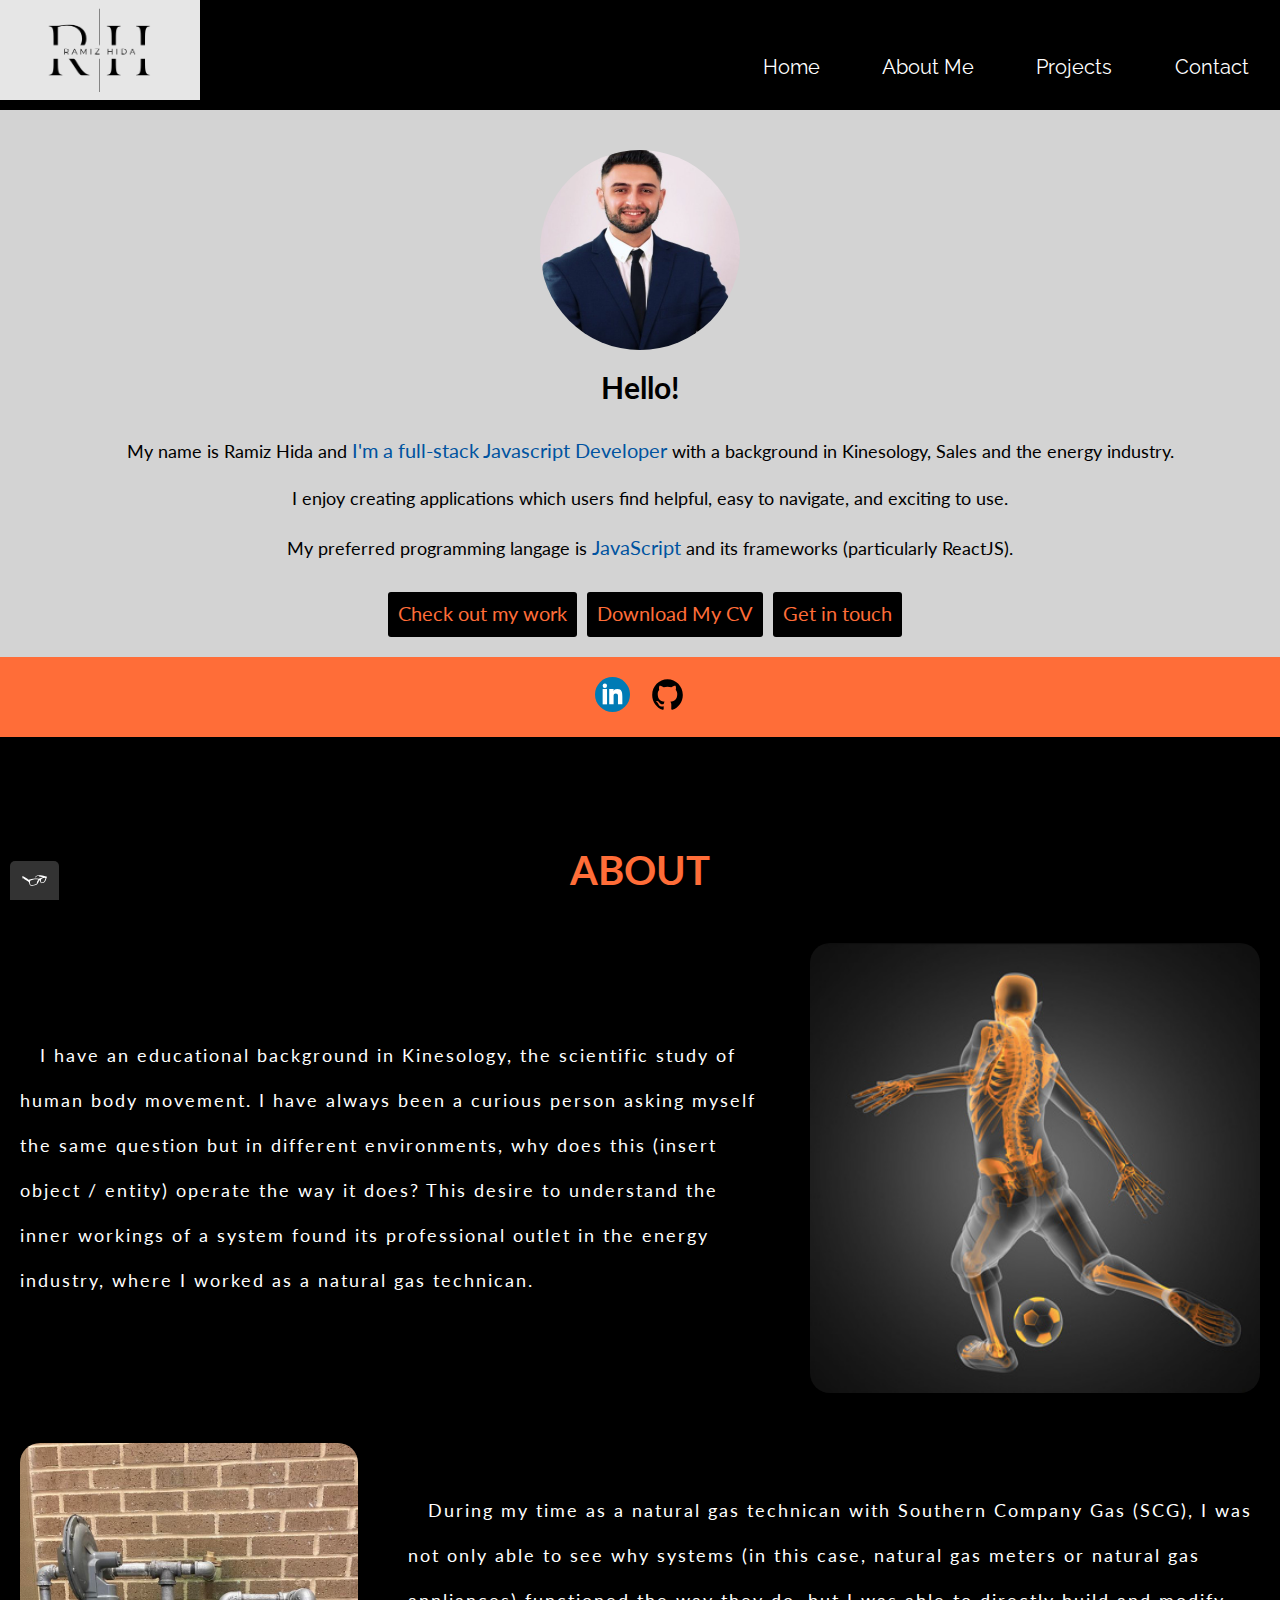
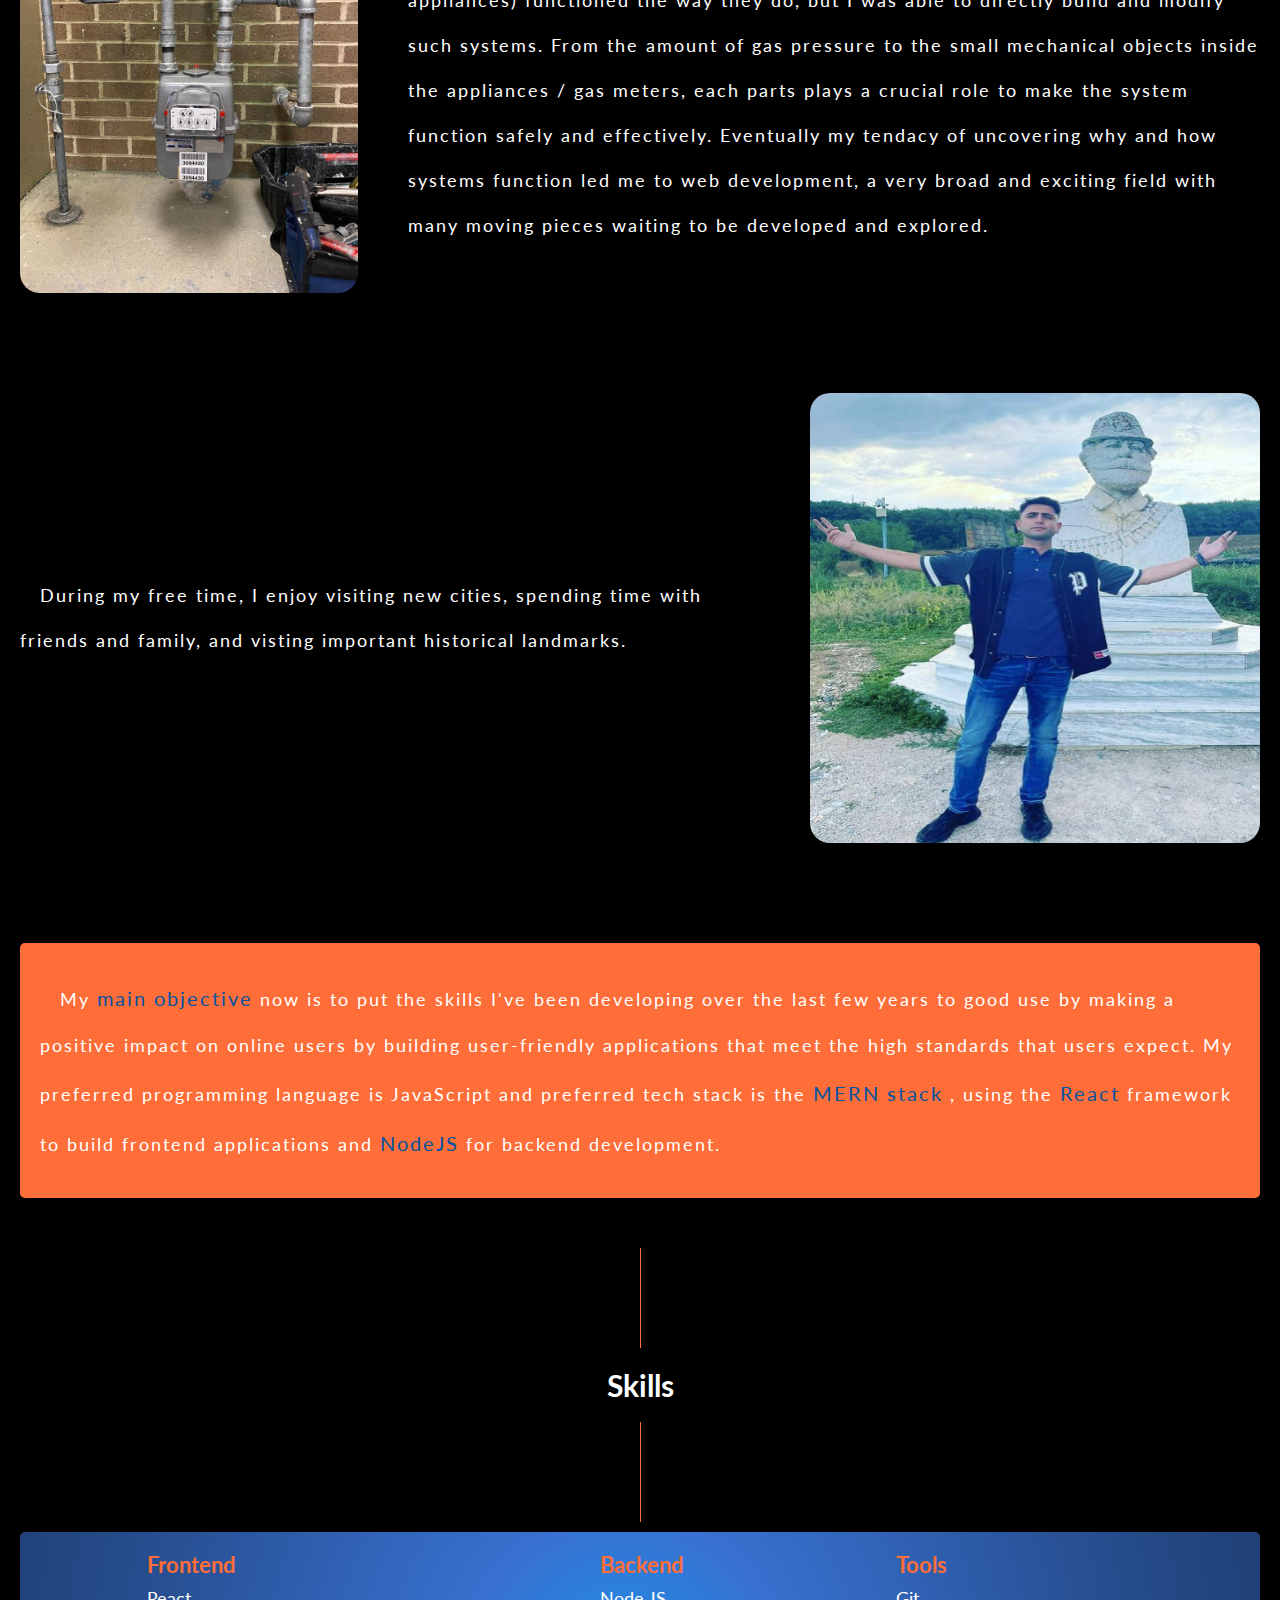
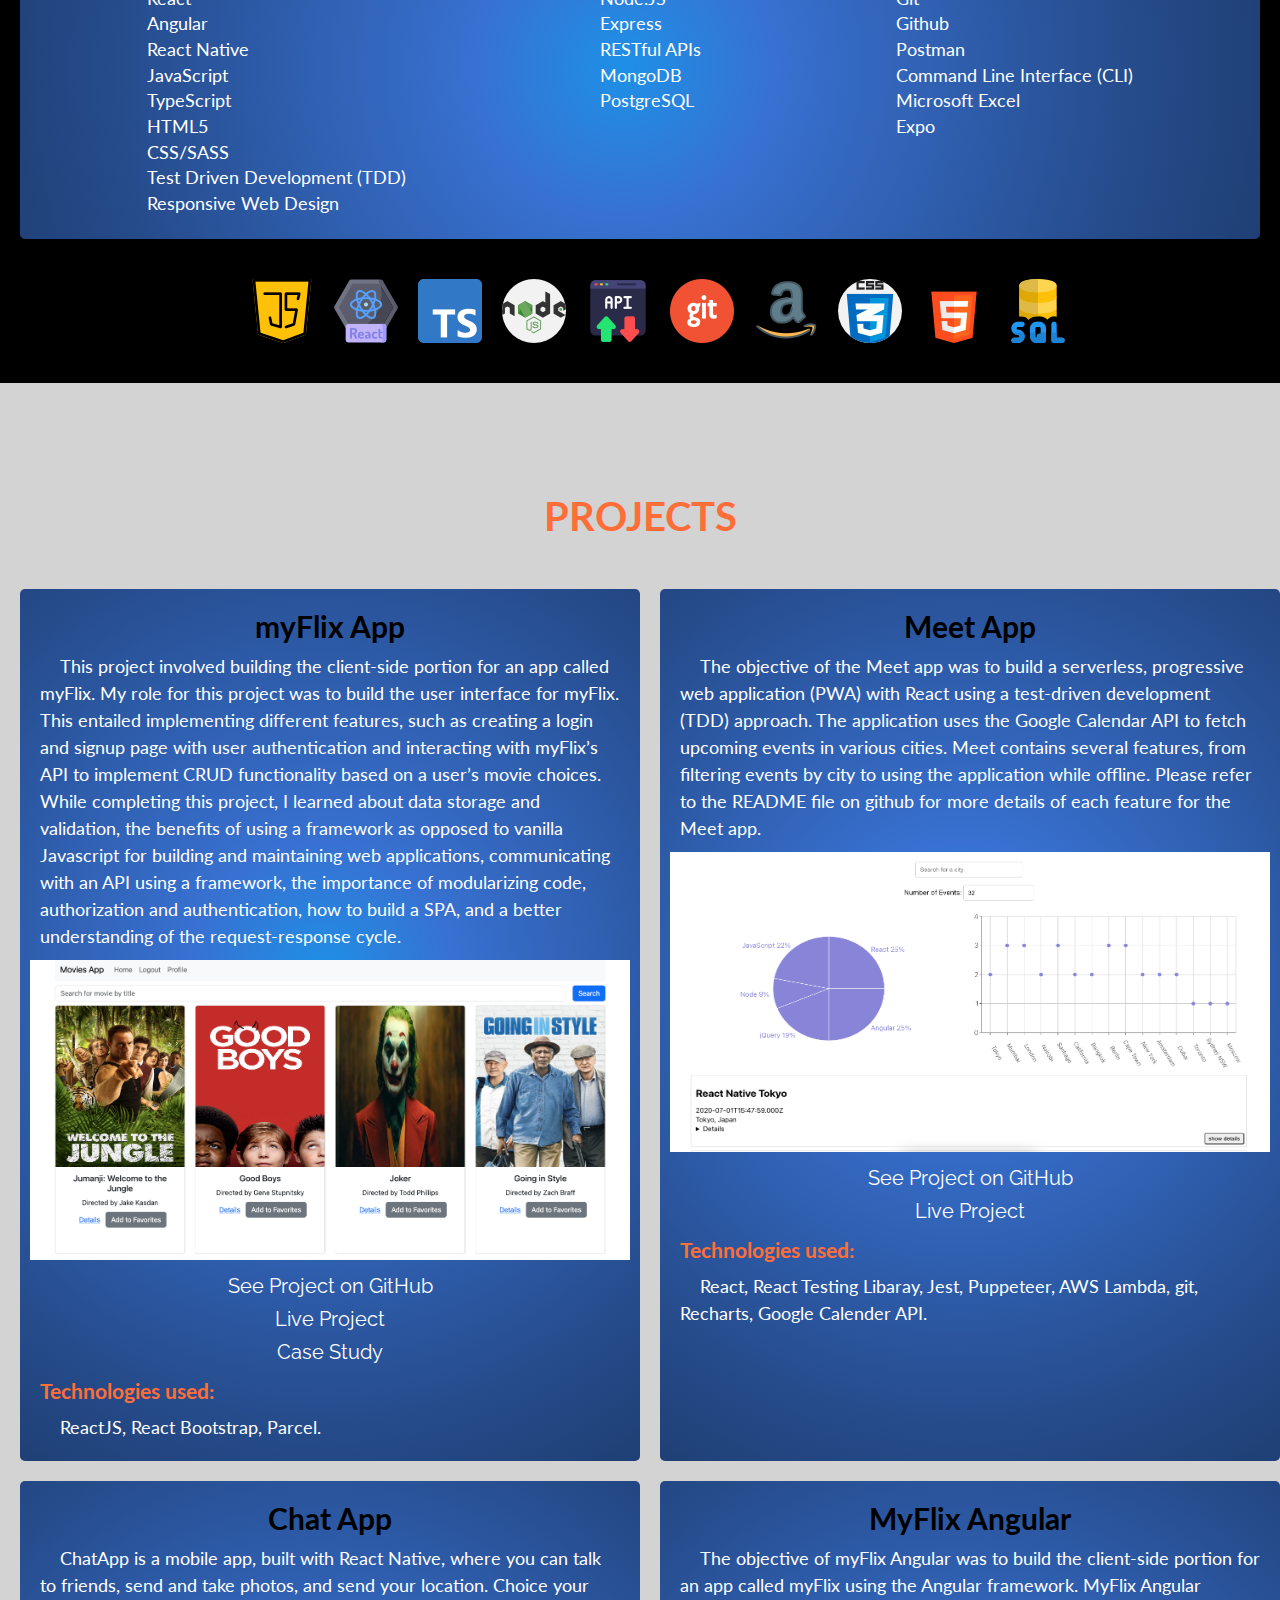
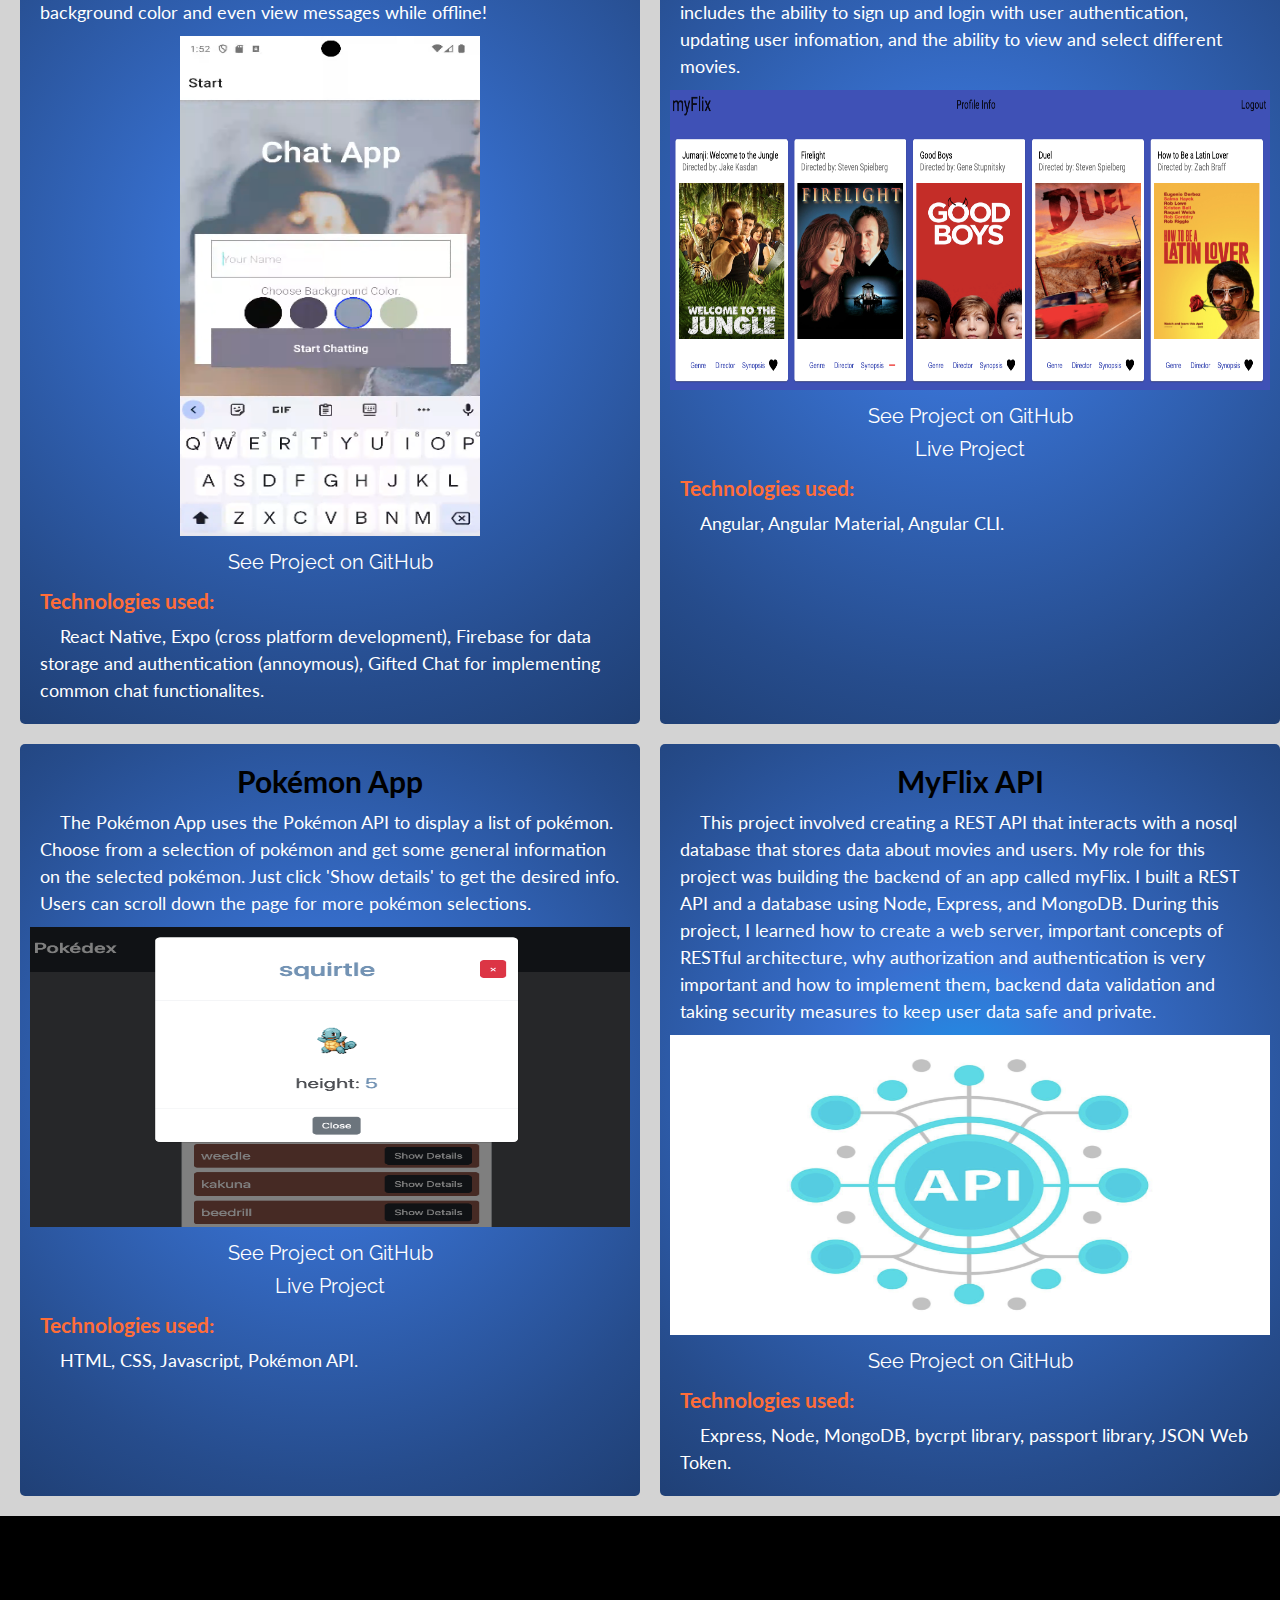
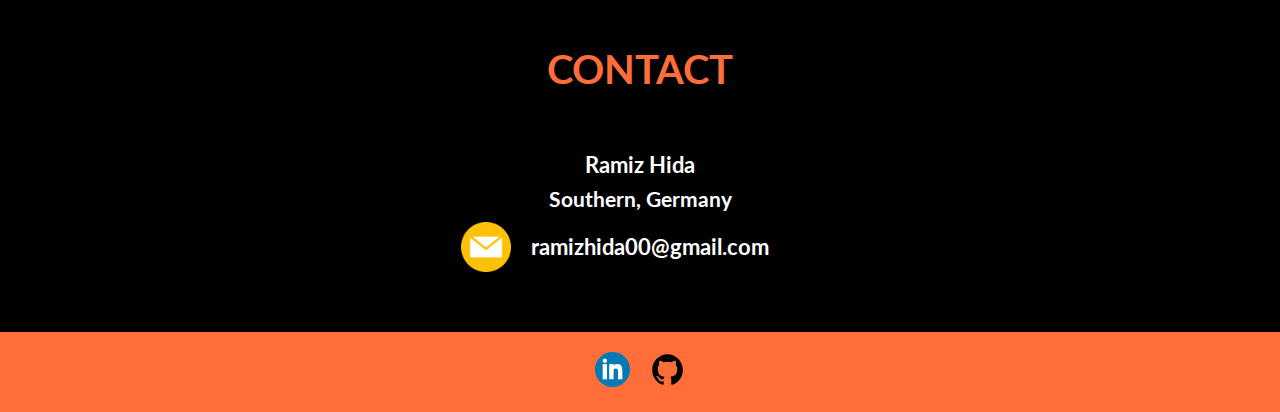
<file: index.html>
<!DOCTYPE html>
<html lang="en">
  <head>
    <meta charset="UTF-8" />
    <meta http-equiv="X-UA-Compatible" content="IE=edge" />
    <meta name="viewport" content="width=device-width, initial-scale=1.0" />
    <link rel="shortcut icon" href="./img/favicon.png" />
    <link rel="preconnect" href="https://fonts.googleapis.com" />
    <link rel="preconnect" href="https://fonts.gstatic.com" crossorigin />
    <link
      href="https://fonts.googleapis.com/css2?family=Lato:ital,wght@0,400;1,700&display=swap"
      rel="stylesheet"
    />
    <link rel="preconnect" href="https://fonts.googleapis.com" />
    <link rel="preconnect" href="https://fonts.gstatic.com" crossorigin />
    <link
      href="https://fonts.googleapis.com/css2?family=Raleway:wght@300&display=swap"
      rel="stylesheet"
    />
    <link rel="stylesheet" href="./css/normalize.css" />
    <link rel="stylesheet" type="text/css" href="./css/style.production.css" />
    <title>Ramiz Hida</title>
  </head>
  <body>
    <nav id="home--page">
      <div class="heading--container">
        <a href="./index.html" id="logo--link">
          <img
            src="./img/logo.png"
            class="logo__img page-header__item"
            alt="A logo photo"
          />
        </a>
        <ul class="heading collapsed">
          <li>
            <a href="#home--page">Home</a>
          </li>
          <li id="about"><a href="#about-sec">About Me</a></li>
          <li><a href="#projects-sec" id="projects">Projects</a></li>
          <li><a href="#contact-sec">Contact</a></li>
        </ul>
        <?xml version="1.0" encoding="utf-8"?><!-- Generator: Adobe Illustrator 15.0.0, SVG Export Plug-In . SVG Version: 6.00 Build 0)  --><!DOCTYPE svg PUBLIC "-//W3C//DTD SVG 1.1//EN" "http://www.w3.org/Graphics/SVG/1.1/DTD/svg11.dtd">
        <svg
          fill="#FD7E14"
          xmlns="http://www.w3.org/2000/svg"
          xmlns:xlink="http://www.w3.org/1999/xlink"
          viewBox="0 0 50 50"
          width="70px"
          height="70px"
          class="menu-icon"
        >
          <line
            fill="none"
            stroke="#FD7E14"
            stroke-width="5"
            stroke-miterlimit="10"
            x1="50"
            y1="25"
            x2="0"
            y2="25"
          />
          <line
            fill="none"
            stroke="#FD7E14"
            stroke-width="5"
            stroke-miterlimit="10"
            x1="50"
            y1="10"
            x2="0"
            y2="10"
          />
          <line
            fill="none"
            stroke="#FD7E14"
            stroke-width="5"
            stroke-miterlimit="10"
            x1="0"
            y1="40"
            x2="50"
            y2="40"
          />
        </svg>
      </div>
    </nav>
    <section class="top-section">
      <img
        src="./img/portrait.png"
        id="profile-pic"
        alt="Ramiz Hida Portrait"
      />
      <h1>Hello!</h1>
      <p>
        My name is Ramiz Hida and
        <span>I'm a full-stack Javascript Developer</span> with a background in
        Kinesology, Sales and the energy industry.
      </p>

      <p>
        I enjoy creating applications which users find helpful, easy to
        navigate, and exciting to use.
      </p>
      <p>
        My preferred programming langage is
        <span class="lo">JavaScript</span> and its frameworks (particularly
        ReactJS).
      </p>
      <div class="top-btns">
        <a href="#projects-sec" class="btn">Check out my work</a>
        <a href="./RamizHida-CV.pdf" download class="btn">Download My CV</a>
        <a href="#contact-sec" class="btn">Get in touch</a>
      </div>
      <div class="socials">
        <a href="https://www.linkedin.com/in/ramiz-hida/" target="_blank">
          <?xml version="1.0" ?><!DOCTYPE svg PUBLIC '-//W3C//DTD SVG 1.0//EN' 'http://www.w3.org/TR/2001/REC-SVG-20010904/DTD/svg10.dtd'>
          <svg
            enable-background="new 0 0 32 32"
            height="30px"
            id="Layer_1"
            version="1.0"
            viewBox="0 0 32 32"
            width="30px"
            xml:space="preserve"
            xmlns="http://www.w3.org/2000/svg"
            xmlns:xlink="http://www.w3.org/1999/xlink"
          >
            <g>
              <circle
                clip-rule="evenodd"
                cx="16"
                cy="16"
                fill="#007BB5"
                fill-rule="evenodd"
                r="16"
              />
              <g>
                <rect fill="#FFFFFF" height="14" width="4" x="7" y="11" />
                <path
                  d="M20.499,11c-2.791,0-3.271,1.018-3.499,2v-2h-4v14h4v-8c0-1.297,0.703-2,2-2c1.266,0,2,0.688,2,2v8h4v-7    C25,14,24.479,11,20.499,11z"
                  fill="#FFFFFF"
                />
                <circle cx="9" cy="8" fill="#FFFFFF" r="2" />
              </g>
            </g>
            <g />
            <g />
            <g />
            <g />
            <g />
            <g />
          </svg>
        </a>
        <a href="https://github.com/RamizHida/" target="_blank">
          <?xml version="1.0" ?><!DOCTYPE svg PUBLIC '-//W3C//DTD SVG 1.1//EN' 'http://www.w3.org/Graphics/SVG/1.1/DTD/svg11.dtd'>
          <svg
            height="30px"
            id="Layer_1"
            style="enable-background: new 0 0 512 512"
            version="1.1"
            viewBox="0 0 512 512"
            width="30px"
            xml:space="preserve"
            xmlns="http://www.w3.org/2000/svg"
            xmlns:xlink="http://www.w3.org/1999/xlink"
          >
            <style type="text/css">
              <![CDATA[
                          .st0{fill-rule:evenodd;clip-rule:evenodd;}
                        ]]>
            </style>
            <g>
              <path
                class="st0"
                d="M256,32C132.3,32,32,134.8,32,261.7c0,101.5,64.2,187.5,153.2,217.9c11.2,2.1,15.3-5,15.3-11.1   c0-5.5-0.2-19.9-0.3-39.1c-62.3,13.9-75.5-30.8-75.5-30.8c-10.2-26.5-24.9-33.6-24.9-33.6c-20.3-14.3,1.5-14,1.5-14   c22.5,1.6,34.3,23.7,34.3,23.7c20,35.1,52.4,25,65.2,19.1c2-14.8,7.8-25,14.2-30.7c-49.7-5.8-102-25.5-102-113.5   c0-25.1,8.7-45.6,23-61.6c-2.3-5.8-10-29.2,2.2-60.8c0,0,18.8-6.2,61.6,23.5c17.9-5.1,37-7.6,56.1-7.7c19,0.1,38.2,2.6,56.1,7.7   c42.8-29.7,61.5-23.5,61.5-23.5c12.2,31.6,4.5,55,2.2,60.8c14.3,16.1,23,36.6,23,61.6c0,88.2-52.4,107.6-102.3,113.3   c8,7.1,15.2,21.1,15.2,42.5c0,30.7-0.3,55.5-0.3,63c0,6.1,4,13.3,15.4,11C415.9,449.1,480,363.1,480,261.7   C480,134.8,379.7,32,256,32z"
              />
            </g>
          </svg>
        </a>
      </div>
    </section>

    <!-- about -->
    <section id="about-sec">
      <div>
        <h2 class="section--title">ABOUT</h2>
      </div>
      <div class="desc-and-image">
        <p>
          I have an educational background in Kinesology, the scientific study
          of human body movement. I have always been a curious person asking
          myself the same question but in different environments, why does this
          (insert object / entity) operate the way it does? This desire to
          understand the inner workings of a system found its professional
          outlet in the energy industry, where I worked as a natural gas
          technican.
        </p>
        <img
          src="./img/kinesology.png"
          alt="biomechanics of human body"
          class="fun-images"
        />
      </div>

      <div class="desc-and-image" id="gas--desc">
        <img src="./img/gas-meter.jpg" alt="gas meter" class="fun-images" />
        <p>
          During my time as a natural gas technican with Southern Company Gas
          (SCG), I was not only able to see why systems (in this case, natural
          gas meters or natural gas appliances) functioned the way they do, but
          I was able to directly build and modify such systems. From the amount
          of gas pressure to the small mechanical objects inside the appliances
          / gas meters, each parts plays a crucial role to make the system
          function safely and effectively. Eventually my tendacy of uncovering
          why and how systems function led me to web development, a very broad
          and exciting field with many moving pieces waiting to be developed and
          explored.
        </p>
      </div>
      <div class="desc-and-image">
        <p>
          During my free time, I enjoy visiting new cities, spending time with
          friends and family, and visting important historical landmarks.
        </p>
        <div class="desc-and-image">
          <img
            src="./img/jashari.png"
            alt="a statue of an Albanian hero, Adem Jashari"
            class="fun-images"
          />
        </div>
      </div>
      <div class="desc-and-image objective">
        <p>
          My <span>main objective </span>now is to put the skills I've been
          developing over the last few years to good use by making a positive
          impact on online users by building user-friendly applications that
          meet the high standards that users expect. My preferred programming
          language is JavaScript and preferred tech stack is the
          <span>MERN stack</span> , using the <span>React</span> framework to
          build frontend applications and <span> NodeJS </span> for backend
          development.
        </p>
      </div>

      <div class="separator"></div>
      <h1 id="skills">Skills</h1>
      <div class="separator"></div>
      <div class="skills">
        <div>
          <h2>Frontend</h2>
          <ul>
            <li>React</li>
            <li>Angular</li>
            <li>React Native</li>
            <li>JavaScript</li>
            <li>TypeScript</li>
            <li>HTML5</li>
            <li>CSS/SASS</li>
            <li>Test Driven Development (TDD)</li>
            <li>Responsive Web Design</li>
          </ul>
        </div>
        <div>
          <h2>Backend</h2>
          <ul>
            <li>Node.JS</li>
            <li>Express</li>
            <li>RESTful APIs</li>
            <li>MongoDB</li>
            <li>PostgreSQL</li>
          </ul>
        </div>
        <div>
          <h2>Tools</h2>
          <ul>
            <li>Git</li>
            <li>Github</li>
            <li>Postman</li>
            <li>Command Line Interface (CLI)</li>
            <li>Microsoft Excel</li>
            <li>Expo</li>
          </ul>
        </div>
      </div>
      <div class="icon-sec">
        <img src="./icons/java-script.png" alt="javascript icon" />
        <img src="./icons/react.png" alt="react framework icon" />
        <img src="./icons/typescript.png" alt="typescript icon" />
        <img src="./icons/nodejs.png" alt="nodejs icon" />
        <img src="./icons/api.png" alt="api icon" />
        <img src="./icons/git.png" alt="git icon" />
        <img src="./icons/aws.png" alt="amazon web services icon" />
        <img src="./icons/css.png" alt="css icon" />
        <img src="./icons/html5.png" alt="html5 icon" />
        <img src="./icons/sql-server.png" alt="sql icon" id="last--icon" />
      </div>
    </section>
    <!-- work (projects) -->
    <section id="projects-sec">
      <div>
        <h2 class="section--title" id="projects--title">PROJECTS</h2>
      </div>
      <div class="grid">
        <!-- Grid Items here -->
        <div class="grid__item">
          <h2>myFlix App</h2>
          <p>
            This project involved building the client-side portion for an app
            called myFlix. My role for this project was to build the user
            interface for myFlix. This entailed implementing different features,
            such as creating a login and signup page with user authentication
            and interacting with myFlix’s API to implement CRUD functionality
            based on a user’s movie choices. While completing this project, I
            learned about data storage and validation, the benefits of using a
            framework as opposed to vanilla Javascript for building and
            maintaining web applications, communicating with an API using a
            framework, the importance of modularizing code, authorization and
            authentication, how to build a SPA, and a better understanding of
            the request-response cycle.
          </p>
          <img src="./img/myflix.png" alt="image of myflix app" />
          <div class="project-links">
            <a
              href="https://github.com/RamizHida/myFlix-client/"
              target="_blank"
              >See Project on GitHub</a
            >
            <a href="https://myflix-rh.netlify.app/login" target="_blank"
              >Live Project</a
            >
            <a href="https://ramizhida.github.io/CaseStudy/" target="_blank"
              >Case Study</a
            >
          </div>
          <h3>Technologies used:</h3>
          <p>ReactJS, React Bootstrap, Parcel.</p>
        </div>
        <div class="grid__item">
          <h2>Meet App</h2>
          <p>
            The objective of the Meet app was to build a serverless, progressive
            web application (PWA) with React using a test-driven development
            (TDD) approach. The application uses the Google Calendar API to
            fetch upcoming events in various cities. Meet contains several
            features, from filtering events by city to using the application
            while offline. Please refer to the README file on github for more
            details of each feature for the Meet app.
          </p>
          <img src="./img/Meet.png" alt="image of meet app user interface" />
          <div class="project-links">
            <a href="https://github.com/RamizHida/meet" target="_blank"
              >See Project on GitHub</a
            >
            <a href="https://ramizhida.github.io/meet/" target="_blank"
              >Live Project</a
            >
          </div>
          <h3>Technologies used:</h3>
          <p>
            React, React Testing Libaray, Jest, Puppeteer, AWS Lambda, git,
            Recharts, Google Calender API.
          </p>
        </div>
        <div class="grid__item">
          <h2>Chat App</h2>
          <p>
            ChatApp is a mobile app, built with React Native, where you can talk
            to friends, send and take photos, and send your location. Choice
            your background color and even view messages while offline!
          </p>
          <img
            src="./img/chatApp.png"
            id="chat"
            alt="image of chat app user interface"
          />
          <div class="project-links">
            <a href="https://github.com/RamizHida/ChatApp/" target="_blank"
              >See Project on GitHub</a
            >
          </div>
          <h3>Technologies used:</h3>
          <p>
            React Native, Expo (cross platform development), Firebase for data
            storage and authentication (annoymous), Gifted Chat for implementing
            common chat functionalites.
          </p>
        </div>
        <div class="grid__item">
          <h2>MyFlix Angular</h2>
          <p>
            The objective of myFlix Angular was to build the client-side portion
            for an app called myFlix using the Angular framework. MyFlix Angular
            includes the ability to sign up and login with user authentication,
            updating user infomation, and the ability to view and select
            different movies.
          </p>
          <img
            src="./img/myFlixAng.png"
            alt="image of myflix app user interface"
          />
          <div class="project-links">
            <a
              href="https://github.com/RamizHida/myFlix-Angular-client"
              target="_blank"
              >See Project on GitHub</a
            >
            <a
              href="https://ramizhida.github.io/myFlix-Angular-App/welcome"
              target="_blank"
              >Live Project</a
            >
          </div>
          <h3>Technologies used:</h3>
          <p>Angular, Angular Material, Angular CLI.</p>
        </div>
        <div class="grid__item">
          <h2>Pokémon App</h2>
          <p>
            The Pokémon App uses the Pokémon API to display a list of pokémon.
            Choose from a selection of pokémon and get some general information
            on the selected pokémon. Just click 'Show details' to get the
            desired info. Users can scroll down the page for more pokémon
            selections.
          </p>
          <img src="./img/pokedex.png" alt="image of pokedex app" />
          <div class="project-links">
            <a href="https://github.com/RamizHida/Pokedex-App/" target="_blank"
              >See Project on GitHub</a
            >
            <a href="https://ramizhida.github.io/Pokedex-App/" target="_blank"
              >Live Project</a
            >
          </div>
          <h3>Technologies used:</h3>
          <p>HTML, CSS, Javascript, Pokémon API.</p>
        </div>
        <div class="grid__item">
          <h2>MyFlix API</h2>
          <p>
            This project involved creating a REST API that interacts with a
            nosql database that stores data about movies and users. My role for
            this project was building the backend of an app called myFlix. I
            built a REST API and a database using Node, Express, and MongoDB.
            During this project, I learned how to create a web server, important
            concepts of RESTful architecture, why authorization and
            authentication is very important and how to implement them, backend
            data validation and taking security measures to keep user data safe
            and private.
          </p>
          <img src="./img/api.png" />
          <div class="project-links">
            <a href="https://github.com/RamizHida/myFlix" target="_blank"
              >See Project on GitHub</a
            >
          </div>
          <h3>Technologies used:</h3>
          <p>
            Express, Node, MongoDB, bycrpt library, passport library, JSON Web
            Token.
          </p>
        </div>
      </div>
    </section>

    <!-- contact -->
    <section id="contact-sec">
      <div>
        <h2 class="section--title">CONTACT</h2>
      </div>
      <h2>Ramiz Hida</h2>
      <h3>Southern, Germany</h3>
      <div class="email">
        <img src="./img/email.png" alt="email icon" id="email" />
        <h2>ramizhida00@gmail.com</h2>
      </div>
    </section>

    <!-- footer -->
    <footer>
      <a href="https://www.linkedin.com/in/ramiz-hida/" target="_blank">
        <?xml version="1.0" ?><!DOCTYPE svg PUBLIC '-//W3C//DTD SVG 1.0//EN' 'http://www.w3.org/TR/2001/REC-SVG-20010904/DTD/svg10.dtd'>
        <svg
          enable-background="new 0 0 32 32"
          height="30px"
          id="Layer_1"
          version="1.0"
          viewBox="0 0 32 32"
          width="30px"
          xml:space="preserve"
          xmlns="http://www.w3.org/2000/svg"
          xmlns:xlink="http://www.w3.org/1999/xlink"
        >
          <g>
            <circle
              clip-rule="evenodd"
              cx="16"
              cy="16"
              fill="#007BB5"
              fill-rule="evenodd"
              r="16"
            />
            <g>
              <rect fill="#FFFFFF" height="14" width="4" x="7" y="11" />
              <path
                d="M20.499,11c-2.791,0-3.271,1.018-3.499,2v-2h-4v14h4v-8c0-1.297,0.703-2,2-2c1.266,0,2,0.688,2,2v8h4v-7    C25,14,24.479,11,20.499,11z"
                fill="#FFFFFF"
              />
              <circle cx="9" cy="8" fill="#FFFFFF" r="2" />
            </g>
          </g>
          <g />
          <g />
          <g />
          <g />
          <g />
          <g />
        </svg>
      </a>
      <a href="https://github.com/RamizHida/" target="_blank">
        <?xml version="1.0" ?><!DOCTYPE svg PUBLIC '-//W3C//DTD SVG 1.1//EN' 'http://www.w3.org/Graphics/SVG/1.1/DTD/svg11.dtd'>
        <svg
          height="30px"
          id="Layer_1"
          style="enable-background: new 0 0 512 512"
          version="1.1"
          viewBox="0 0 512 512"
          width="30px"
          xml:space="preserve"
          xmlns="http://www.w3.org/2000/svg"
          xmlns:xlink="http://www.w3.org/1999/xlink"
        >
          <style type="text/css">
            <![CDATA[
                        .st0{fill-rule:evenodd;clip-rule:evenodd;}
                      ]]>
          </style>
          <g>
            <path
              class="st0"
              d="M256,32C132.3,32,32,134.8,32,261.7c0,101.5,64.2,187.5,153.2,217.9c11.2,2.1,15.3-5,15.3-11.1   c0-5.5-0.2-19.9-0.3-39.1c-62.3,13.9-75.5-30.8-75.5-30.8c-10.2-26.5-24.9-33.6-24.9-33.6c-20.3-14.3,1.5-14,1.5-14   c22.5,1.6,34.3,23.7,34.3,23.7c20,35.1,52.4,25,65.2,19.1c2-14.8,7.8-25,14.2-30.7c-49.7-5.8-102-25.5-102-113.5   c0-25.1,8.7-45.6,23-61.6c-2.3-5.8-10-29.2,2.2-60.8c0,0,18.8-6.2,61.6,23.5c17.9-5.1,37-7.6,56.1-7.7c19,0.1,38.2,2.6,56.1,7.7   c42.8-29.7,61.5-23.5,61.5-23.5c12.2,31.6,4.5,55,2.2,60.8c14.3,16.1,23,36.6,23,61.6c0,88.2-52.4,107.6-102.3,113.3   c8,7.1,15.2,21.1,15.2,42.5c0,30.7-0.3,55.5-0.3,63c0,6.1,4,13.3,15.4,11C415.9,449.1,480,363.1,480,261.7   C480,134.8,379.7,32,256,32z"
            />
          </g>
        </svg>
      </a>
    </footer>

    <script src="./js/tota11y.min.js"></script>
    <script src="./script.js"></script>
  </body>
</html>
</file>
<file: css/style.production.css>
/*
* Prefixed by https://autoprefixer.github.io
* PostCSS: v8.4.14,
* Autoprefixer: v10.4.7
* Browsers: last 2 version
*/

* {
  margin: 0;
  padding: 0;
  -webkit-box-sizing: border-box;
  box-sizing: border-box;
}

html {
  font-size: 62.5%;
}

ul {
  text-decoration: none;
}

body {
  background-color: #d3d3d3;
  font-family: 'Lato', sans-serif;
  font-weight: 400;
  font-size: 18px;
  color: #000;
}

header {
  font-size: 20px;
}

p {
  text-indent: 20px;
  line-height: 1.5;
}

h1 {
  font-size: 30px;
  font-weight: 700;
}

h2 {
  font-size: 22px;
}

a {
  color: #7b68ee;
  text-decoration: none;
  font-family: 'Raleway', sans-serif;
}

#chat {
  width: 300px;
  height: 500px;
  display: flex;
  margin: 0 auto;
}

#logo--link {
  width: min-content;
}

.btn {
  border: none;
  font-family: inherit;
  background-color: #000;
  color: #ff6d38;
  text-decoration: none;
  padding: 10px;
  border-radius: 3px;
  border-bottom: 2px solid rgba(0, 0, 0, 0.3);
  margin-left: 10px;
  -webkit-transition: opacity 0.2s;
  transition: opacity 0.2s;
  transition: padding 0.2s;
}

.btn:hover {
  cursor: pointer;
  color: #fff;
  opacity: 0.8;
  padding: 12px;
}

.btn:focus {
  cursor: pointer;
  color: #fff;
  opacity: 0.8;
  padding: 12px;
}

.top-section {
  display: flex;
  flex-direction: column;
  align-items: center;
  padding-top: 15rem;
}

#about-sec {
  background: #000;
  padding-bottom: 4rem;
  color: white;
  width: 100vw;
}

#projects-sec {
  margin-bottom: 2rem;
}

.icon-sec {
  padding-top: 4rem;
  width: 100vw;
  display: flex;
  gap: 2rem;
  justify-content: center;
}

.socials {
  background: #ff6d38;
  width: 100vw;
  display: flex;
  justify-content: center;
  gap: 2rem;
  height: 8rem;
  align-items: center;
}

.top-section svg {
  width: 35px;
  height: 35px;
}

.top-section svg:hover {
  width: 40px;
  height: 40px;
}

#profile-pic {
  width: 200px;
  height: 200px;
  border-radius: 50%;
}

.grid {
  display: -ms-grid;
  display: grid;
  -ms-grid-columns: 1fr 20px 1fr 20px 1fr 20px 1fr;
  grid-template-columns: 1fr 1fr;
  grid-gap: 20px;
}

.grid__item {
  background: radial-gradient(
    circle at 48.7% 44.3%,
    rgb(30, 144, 231) 0%,
    rgb(56, 113, 209) 22.9%,
    rgb(38, 76, 140) 76.7%,
    rgb(31, 63, 116) 100.2%
  );
  padding: 10px;
  color: #fff;
  border-radius: 5px;
}

.designProjects {
  display: flex;
  flex-direction: column;
  align-items: center;
  gap: 1rem;
}

#dashboardImg,
#signupImg,
#tictactoeImg,
#todoImg,
#rennovImg {
  width: 300px;
  height: 200px;
}

.logo__img {
  width: 200px;
}

main h1 {
  text-align: center;
}

.airplane__container {
  margin-top: 40px;
  text-align: center;
}

#skills {
  text-align: center;
}

.skills {
  display: flex;
  border-radius: 5px;
  /* border: 2px solid black; */
  padding: 2rem 3rem;
  justify-content: space-around;
  background: radial-gradient(
    circle at 48.7% 44.3%,
    rgb(30, 144, 231) 0%,
    rgb(56, 113, 209) 22.9%,
    rgb(38, 76, 140) 76.7%,
    rgb(31, 63, 116) 100.2%
  );
}

.skills ul {
  list-style: none;
}

.skills li {
  margin-bottom: 0.5rem;
  color: white;
}

.skills h2 {
  margin-bottom: 1rem;
  color: #ff6d38;
}

.separator {
  height: 10rem;
  width: 0.1rem;
  background-color: #ff6d38;
  margin: 1rem auto;
}

.separator--short {
  height: 5rem;
  width: 0.1rem;
  background-color: #ff6d38;
  margin: 1rem auto;
}

.project-links {
  padding: 10px;
  display: flex;
  flex-direction: column;
  align-items: center;
}

.project-links a {
  padding: 5px;
  color: #fff;
}

.project-links a:hover {
  scale: 1.1;
  transition: ease-in-out 0.2s;
  color: #ff6d38;
}

.grid__item img {
  width: 600px;
  height: 300px;
  display: flex;
  margin: 0 auto;
}

.grid__item p {
  margin: 1rem;
}

.grid__item h2 {
  font-size: 3rem;
  color: #000;
  text-align: center;
  margin-top: 1rem;
}

.grid__item h3 {
  margin-left: 1rem;
  color: #ff6d38;
}

@-webkit-keyframes airplane-move {
  from {
    -webkit-transform: translate(200px, 50px);
    transform: translate(200px, 50px);
  }

  to {
    -webkit-transform: translate(-1000px, 50px);
    transform: translate(-1000px, 50px);
  }
}

@keyframes airplane-move {
  from {
    -webkit-transform: translate(200px, 50px);
    transform: translate(200px, 50px);
  }

  to {
    -webkit-transform: translate(-1000px, 50px);
    transform: translate(-1000px, 50px);
  }
}

.right__wing,
.airplane__body,
.left__wing {
  -webkit-animation: 10s airplane-move infinite linear;
  animation: 10s airplane-move infinite linear;
}

a {
  text-decoration: none;
  font-size: 2rem;
  color: #fff;
}

a:hover {
  color: #ff6d38;
}

ul {
  list-style: none;
}

nav h1 {
  margin-left: 3%;
  font-weight: 400;
  font-size: 3.5rem;
  align-self: center;
}

#location {
  font-size: 2rem;
  display: inline-block;
}

.heading--container {
  position: fixed;
  padding-bottom: 5px;
  top: 0;
  width: 100%;
  color: white;
  background-color: #000;
  display: grid;
  grid-template-columns: 2fr 1.5fr;
}

section {
  padding: 0 2rem;
}

.section--title {
  margin-bottom: 5rem;
  text-align: center;
  font-size: 4rem;
  padding-top: 11rem;
  color: #ff6d38;
}

span {
  font-size: 2rem;
  color: #0053a0;
}

p {
  margin: 1rem 0;
}

.top-btns {
  display: flex;
  margin: 2rem;
}

.fun-images {
  width: 450px;
  height: 450px;
  border-radius: 2rem;
}

.desc-and-image {
  display: flex;
  align-items: center;
  gap: 5rem;
  margin: 5rem 0;
}

.desc-and-image p {
  line-height: 2.5;
  letter-spacing: 2px;
}

.objective {
  border-radius: 5px;
  background-color: #ff6d38;
  padding: 2rem;
  /* width: 100vw; */
}

.heading {
  margin-top: 3rem;
  display: flex;
  justify-content: space-around;
  align-items: center;
  font-size: 1.9rem;
  background: none;
}

.menu-icon {
  padding-top: 2.5rem;
  display: none;
}

/* Media Queries */

@media screen and (max-width: 865px) {
  .heading--container h1 {
    color: #404040;
  }

  .heading--container {
    display: grid;
    grid-template-columns: 1fr 1fr;
  }

  .menu-icon {
    display: grid;
    grid-column-start: 2;
    grid-column-end: 3;
    grid-row-start: 1;
    grid-row-end: 2;
    margin-top: 1rem;
    margin-right: 2rem;
    justify-self: end;
  }

  nav h1 {
    align-self: start;
  }

  .collapsed {
    display: none;
  }

  .heading {
    height: 20rem;
    color: #fff;
    flex-direction: column;
    justify-content: space-around;
    width: 95%;
    padding-left: 0;
    margin-left: 1.8rem;
    margin-bottom: 5rem;
    grid-column-start: 2;
    grid-column-start: 1;
    grid-column-end: -1;
  }

  .menu-icon:hover {
    cursor: pointer;
    transform: scale(1.2);
  }
}

@media all and (max-width: 950px) {
  .desc-and-image {
    flex-direction: column;
  }

  #gas--desc {
    flex-direction: column-reverse;
  }
}

@media all and (max-width: 900px) {
  .icon-sec {
    margin: 0 auto;
    display: grid;
    grid-template-columns: 1fr 1fr 1fr 1fr 1fr;
    gap: 3rem;
    width: max-content;
    justify-items: center;
  }
}

@media all and (max-width: 500px) {
  .grid {
    -ms-grid-columns: 1fr;
    grid-template-columns: 1fr;
    justify-content: center;
  }

  .grid__item img {
    margin-left: 50px;
  }

  .airplane {
    width: 400px;
    height: 400px;
  }

  .profile {
    display: flex;
    align-items: center;
    flex-direction: column;
  }

  .check-me-out-container {
    margin-top: 3rem;
  }
}

@media all and (min-width: 500px) and (max-width: 750px) {
  .grid {
    -ms-grid-columns: 1fr 20px 1fr;
    grid-template-columns: 1fr 1fr;
  }

  .grid__item img {
    width: 400px;
    height: 400px;
  }
}

@media all and (max-width: 750px) {
  .grid {
    grid-gap: 10px;
  }

  .grid__item:last-child {
    grid-column: auto / auto;
    grid-row: auto / auto;
  }

  .grid__item img {
    width: 300px;
    height: 300px;
  }

  h1 {
    font-size: 22px;
  }

  .skills {
    font-size: 14px;
  }

  .skills h2 {
    font-size: 18px;
  }
}

@media all and (max-width: 700px) {
  .icon-sec {
    grid-template-columns: 1fr 1fr 1fr;
  }

  .fun-images {
    width: 300px;
    height: 400px;
  }

  #last--icon {
    grid-column-start: 2;
    grid-column-end: 3;
    grid-row-start: 4;
    grid-row-end: 5;
  }

  .heading--container {
    display: grid;
    grid-template-columns: 1fr 1fr;
  }
  .heading {
    height: 20rem;
    color: #fff;
    flex-direction: column;
    justify-content: space-around;
    width: 95%;
    padding-left: 0;
    margin-left: 1.8rem;
    margin-bottom: 5rem;
    grid-column-start: 2;
    grid-column-start: 1;
    grid-column-end: -1;
  }

  .collapsed {
    display: none;
  }
}
/*  */

#email {
  width: 50px;
  height: 50px;
}

.email {
  display: flex;
  gap: 2rem;
  align-items: center;
  margin-right: 5rem;
}

#contact-sec {
  padding-top: 2rem;
  background: #000;
  padding-bottom: 6rem;
  color: #fff;
  gap: 1rem;
  display: flex;
  flex-direction: column;
  align-items: center;
}

/* footer */
footer {
  background: #ff6d38;
  display: flex;
  height: 8rem;
  justify-content: center;
  gap: 2rem;
  align-items: center;
}

footer svg {
  width: 35px;
  height: 35px;
}

footer svg:hover {
  width: 40px;
  height: 40px;
}
</file>
